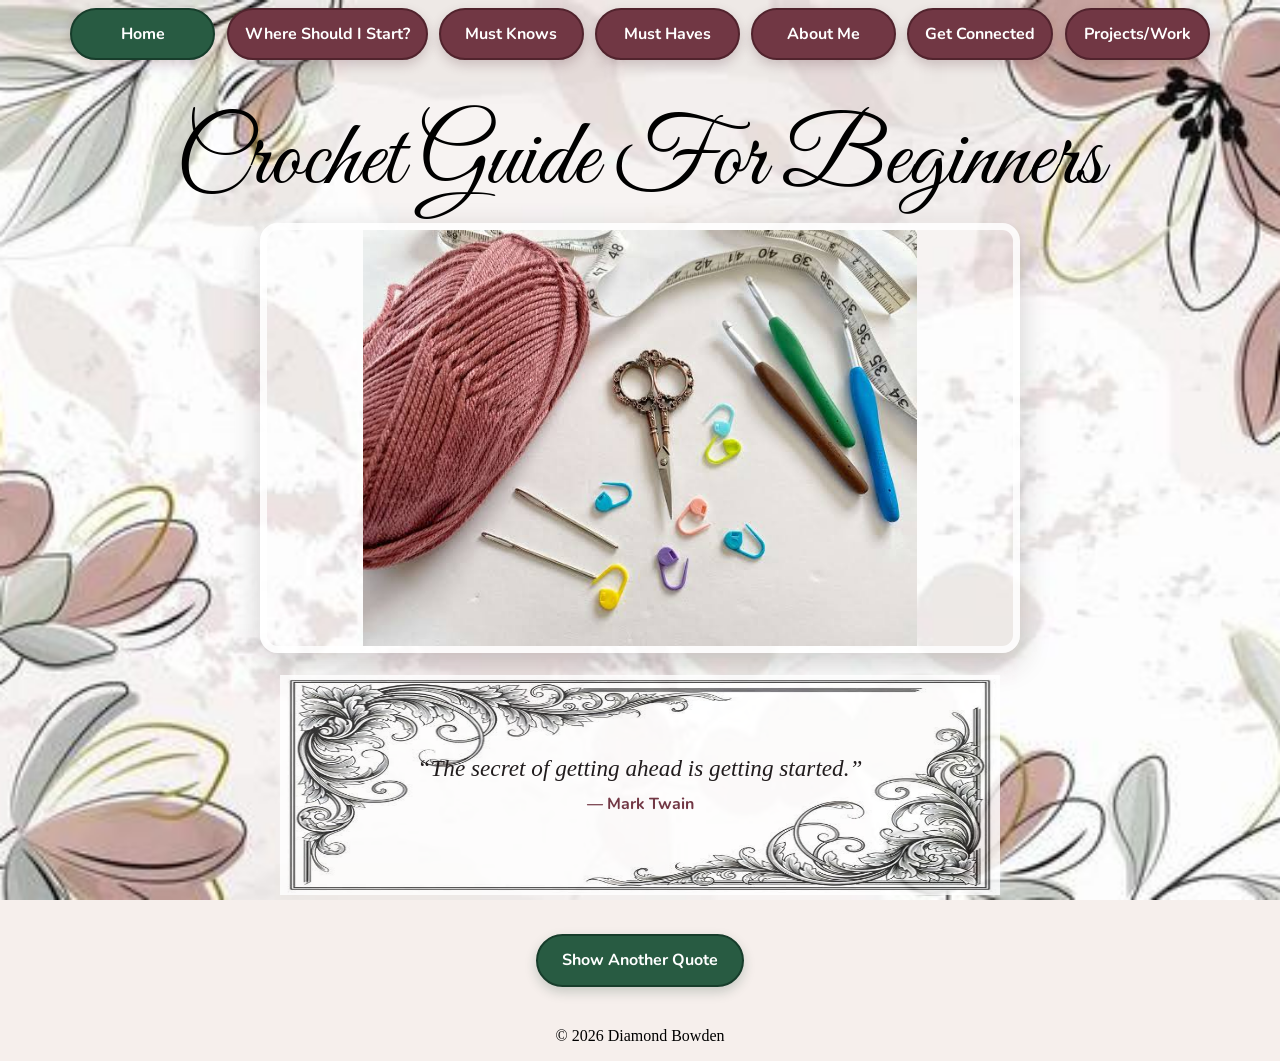
<file: index.html>
<!DOCTYPE html>
<html lang="en">
<head>
  <meta charset="UTF-8"><meta name="viewport" content="width=device-width, initial-scale=1.0">
  <meta name="description" content="Diamond's beginner-friendly guide to crochet.">
  <title>Crochet Guide For Beginners</title>
  <link rel="preconnect" href="https://fonts.googleapis.com"><link rel="preconnect" href="https://fonts.gstatic.com" crossorigin>
  <link href="https://fonts.googleapis.com/css2?family=Great+Vibes&family=Nunito:wght@400;600;700&display=swap" rel="stylesheet">
  <link rel="stylesheet" href="assets/css/style.css"><script src="assets/js/script.js" defer></script>
</head>
<body>
  <a class="skip-link" href="#main-content">Skip to main content</a>
  <nav class="page-nav" aria-label="Main navigation">
    <a href="index.html" aria-current="page">Home</a><a href="start.html">Where Should I Start?</a><a href="must-knows.html">Must Knows</a><a href="must-haves.html">Must Haves</a><a href="about.html">About Me</a><a href="connected.html">Get Connected</a><a href="projects.html">Projects/Work</a>
  </nav>
  <header class="page-header"><h1 class="page-title">Crochet Guide For Beginners</h1></header>
  <main class="page-content home-content" id="main-content">
    <img class="hero-image slide-in" src="assets/images/crochet_materials.jpg" alt="Colorful yarn, crochet hooks, scissors, and other crochet materials">
    <section class="quote-scroll" aria-label="Inspirational quote"><div class="quote-content">
      <blockquote id="quote-text">“The secret of getting ahead is getting started.”</blockquote><p id="quote-author">— Mark Twain</p>
    </div></section>
    <button class="action-button" id="next-quote" type="button">Show Another Quote</button>
  </main>
  <footer class="site-footer">&copy; 2026 Diamond Bowden</footer>
</body>
</html>
</file>
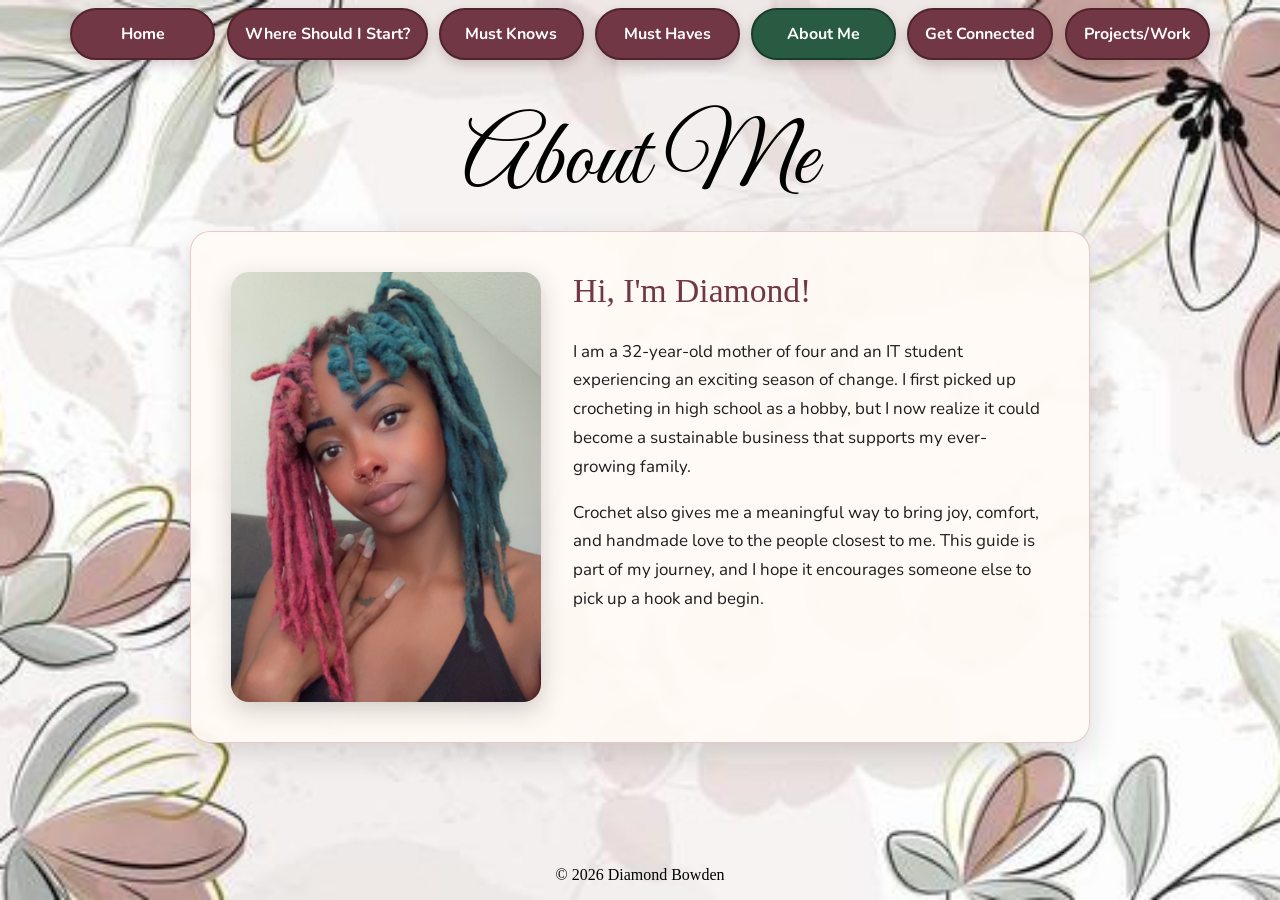
<file: about.html>
<!DOCTYPE html>
<html lang="en">
<head>
  <meta charset="UTF-8"><meta name="viewport" content="width=device-width, initial-scale=1.0"><meta name="description" content="Meet Diamond, the creator of this beginner crochet guide.">
  <title>About Me | Crochet Guide</title>
  <link rel="preconnect" href="https://fonts.googleapis.com"><link rel="preconnect" href="https://fonts.gstatic.com" crossorigin><link href="https://fonts.googleapis.com/css2?family=Great+Vibes&family=Nunito:wght@400;600;700&display=swap" rel="stylesheet"><link rel="stylesheet" href="assets/css/style.css">
</head>
<body>
  <a class="skip-link" href="#main-content">Skip to main content</a>
  <nav class="page-nav" aria-label="Main navigation"><a href="index.html">Home</a><a href="start.html">Where Should I Start?</a><a href="must-knows.html">Must Knows</a><a href="must-haves.html">Must Haves</a><a href="about.html" aria-current="page">About Me</a><a href="connected.html">Get Connected</a><a href="projects.html">Projects/Work</a></nav>
  <header class="page-header"><h1 class="page-title">About Me</h1></header>
  <main class="page-content" id="main-content"><section class="content-card about-card">
    <img class="profile-image" src="assets/images/profile_pic.JPG" alt="Portrait of Diamond, creator of the Crochet Guide">
    <div><h2>Hi, I'm Diamond!</h2>
      <p>I am a 32-year-old mother of four and an IT student experiencing an exciting season of change. I first picked up crocheting in high school as a hobby, but I now realize it could become a sustainable business that supports my ever-growing family.</p>
      <p>Crochet also gives me a meaningful way to bring joy, comfort, and handmade love to the people closest to me. This guide is part of my journey, and I hope it encourages someone else to pick up a hook and begin.</p>
    </div>
  </section></main>
  <footer class="site-footer">&copy; 2026 Diamond Bowden</footer>
</body>
</html>
</file>
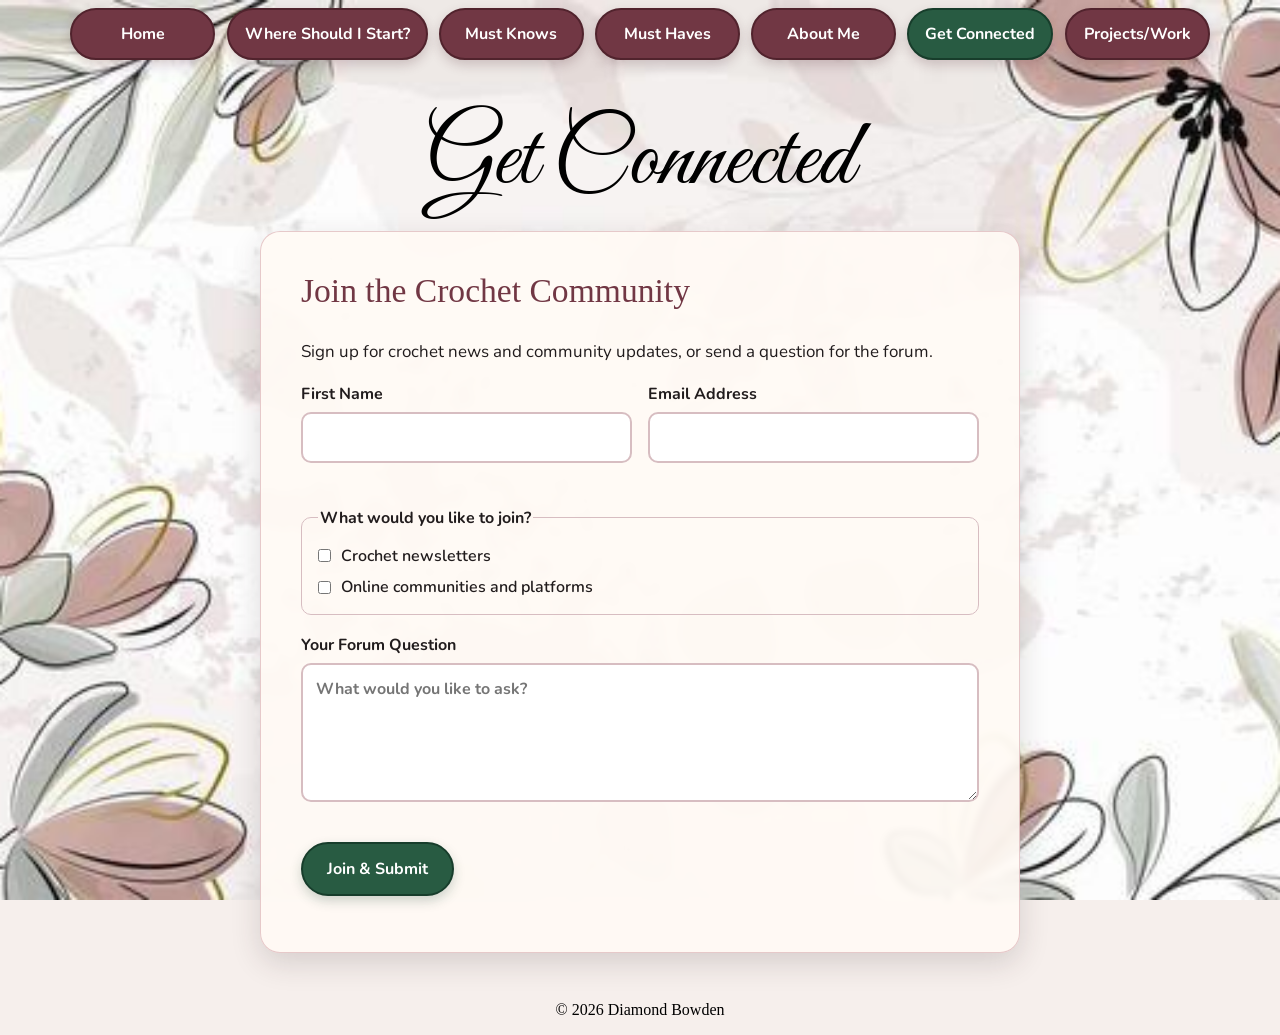
<file: connected.html>
<!DOCTYPE html>
<html lang="en">
<head>
  <meta charset="UTF-8"><meta name="viewport" content="width=device-width, initial-scale=1.0"><meta name="description" content="Join Diamond's crochet community and ask a question.">
  <title>Get Connected | Crochet Guide</title>
  <link rel="preconnect" href="https://fonts.googleapis.com"><link rel="preconnect" href="https://fonts.gstatic.com" crossorigin><link href="https://fonts.googleapis.com/css2?family=Great+Vibes&family=Nunito:wght@400;600;700&display=swap" rel="stylesheet"><link rel="stylesheet" href="assets/css/style.css"><script src="assets/js/script.js" defer></script>
</head>
<body>
  <a class="skip-link" href="#main-content">Skip to main content</a>
  <nav class="page-nav" aria-label="Main navigation"><a href="index.html">Home</a><a href="start.html">Where Should I Start?</a><a href="must-knows.html">Must Knows</a><a href="must-haves.html">Must Haves</a><a href="about.html">About Me</a><a href="connected.html" aria-current="page">Get Connected</a><a href="projects.html">Projects/Work</a></nav>
  <header class="page-header"><h1 class="page-title">Get Connected</h1></header>
  <main class="page-content" id="main-content"><section class="content-card form-card">
    <h2>Join the Crochet Community</h2><p>Sign up for crochet news and community updates, or send a question for the forum.</p>
    <form id="community-form" novalidate>
      <div class="form-grid">
        <label>First Name<input type="text" id="first-name" name="firstName" minlength="3" required aria-describedby="name-error"><span class="error" id="name-error" aria-live="polite"></span></label>
        <label>Email Address<input type="email" id="email" name="email" required aria-describedby="email-error"><span class="error" id="email-error" aria-live="polite"></span></label>
      </div>
      <fieldset><legend>What would you like to join?</legend>
        <label class="check-label"><input type="checkbox" name="interests" value="newsletter"> Crochet newsletters</label>
        <label class="check-label"><input type="checkbox" name="interests" value="community"> Online communities and platforms</label>
      </fieldset>
      <label>Your Forum Question<textarea id="question" name="question" rows="5" minlength="3" placeholder="What would you like to ask?" aria-describedby="question-error"></textarea><span class="error" id="question-error" aria-live="polite"></span></label>
      <button class="submit-button" type="submit">Join &amp; Submit</button><p class="success-message" id="form-message" aria-live="polite"></p>
    </form>
  </section></main>
  <footer class="site-footer">&copy; 2026 Diamond Bowden</footer>
</body>
</html>
</file>
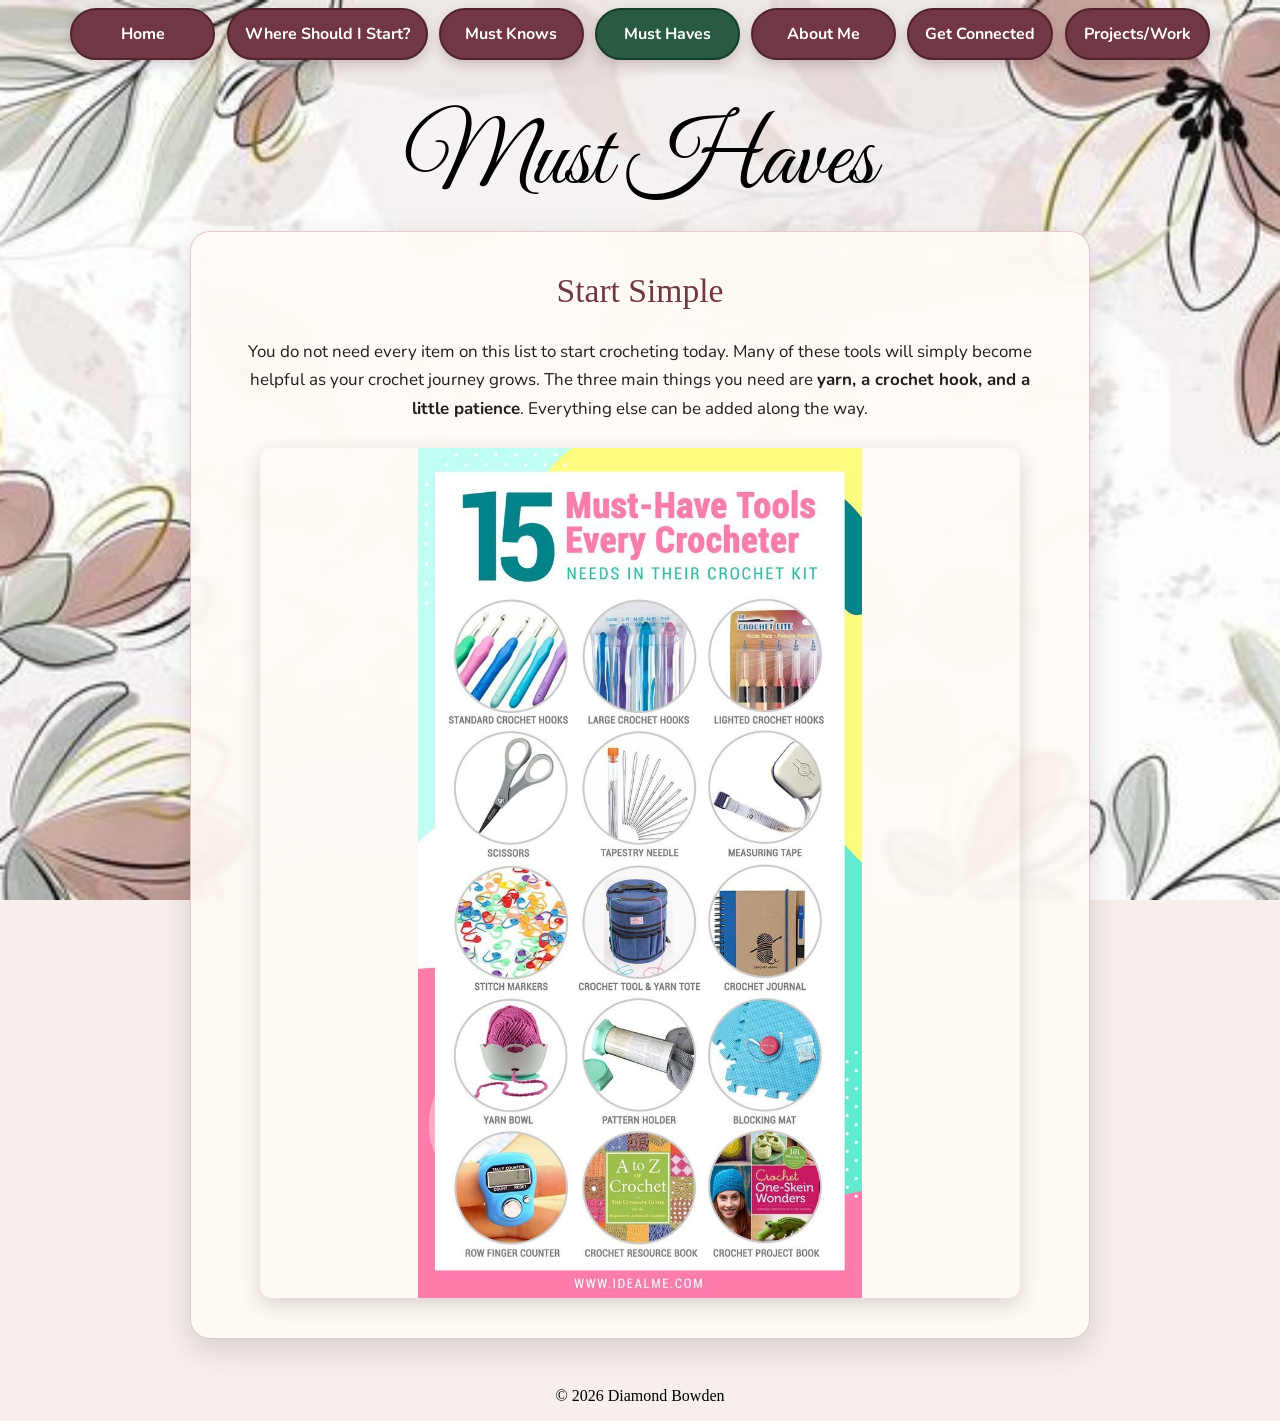
<file: must-haves.html>
<!DOCTYPE html>
<html lang="en">
<head>
  <meta charset="UTF-8"><meta name="viewport" content="width=device-width, initial-scale=1.0"><meta name="description" content="Helpful crochet tools and the three essentials needed to begin.">
  <title>Must Haves | Crochet Guide</title>
  <link rel="preconnect" href="https://fonts.googleapis.com"><link rel="preconnect" href="https://fonts.gstatic.com" crossorigin><link href="https://fonts.googleapis.com/css2?family=Great+Vibes&family=Nunito:wght@400;600;700&display=swap" rel="stylesheet"><link rel="stylesheet" href="assets/css/style.css">
</head>
<body>
  <a class="skip-link" href="#main-content">Skip to main content</a>
  <nav class="page-nav" aria-label="Main navigation"><a href="index.html">Home</a><a href="start.html">Where Should I Start?</a><a href="must-knows.html">Must Knows</a><a href="must-haves.html" aria-current="page">Must Haves</a><a href="about.html">About Me</a><a href="connected.html">Get Connected</a><a href="projects.html">Projects/Work</a></nav>
  <header class="page-header"><h1 class="page-title">Must Haves</h1></header>
  <main class="page-content" id="main-content"><section class="content-card centered-card">
    <h2>Start Simple</h2>
    <p>You do not need every item on this list to start crocheting today. Many of these tools will simply become helpful as your crochet journey grows. The three main things you need are <strong>yarn, a crochet hook, and a little patience</strong>. Everything else can be added along the way.</p>
    <img class="reference-image poster" src="assets/images/must_haves_materials.jpg" alt="Fifteen useful crochet tools, including hooks, scissors, needles, and stitch markers">
  </section></main>
  <footer class="site-footer">&copy; 2026 Diamond Bowden</footer>
</body>
</html>
</file>
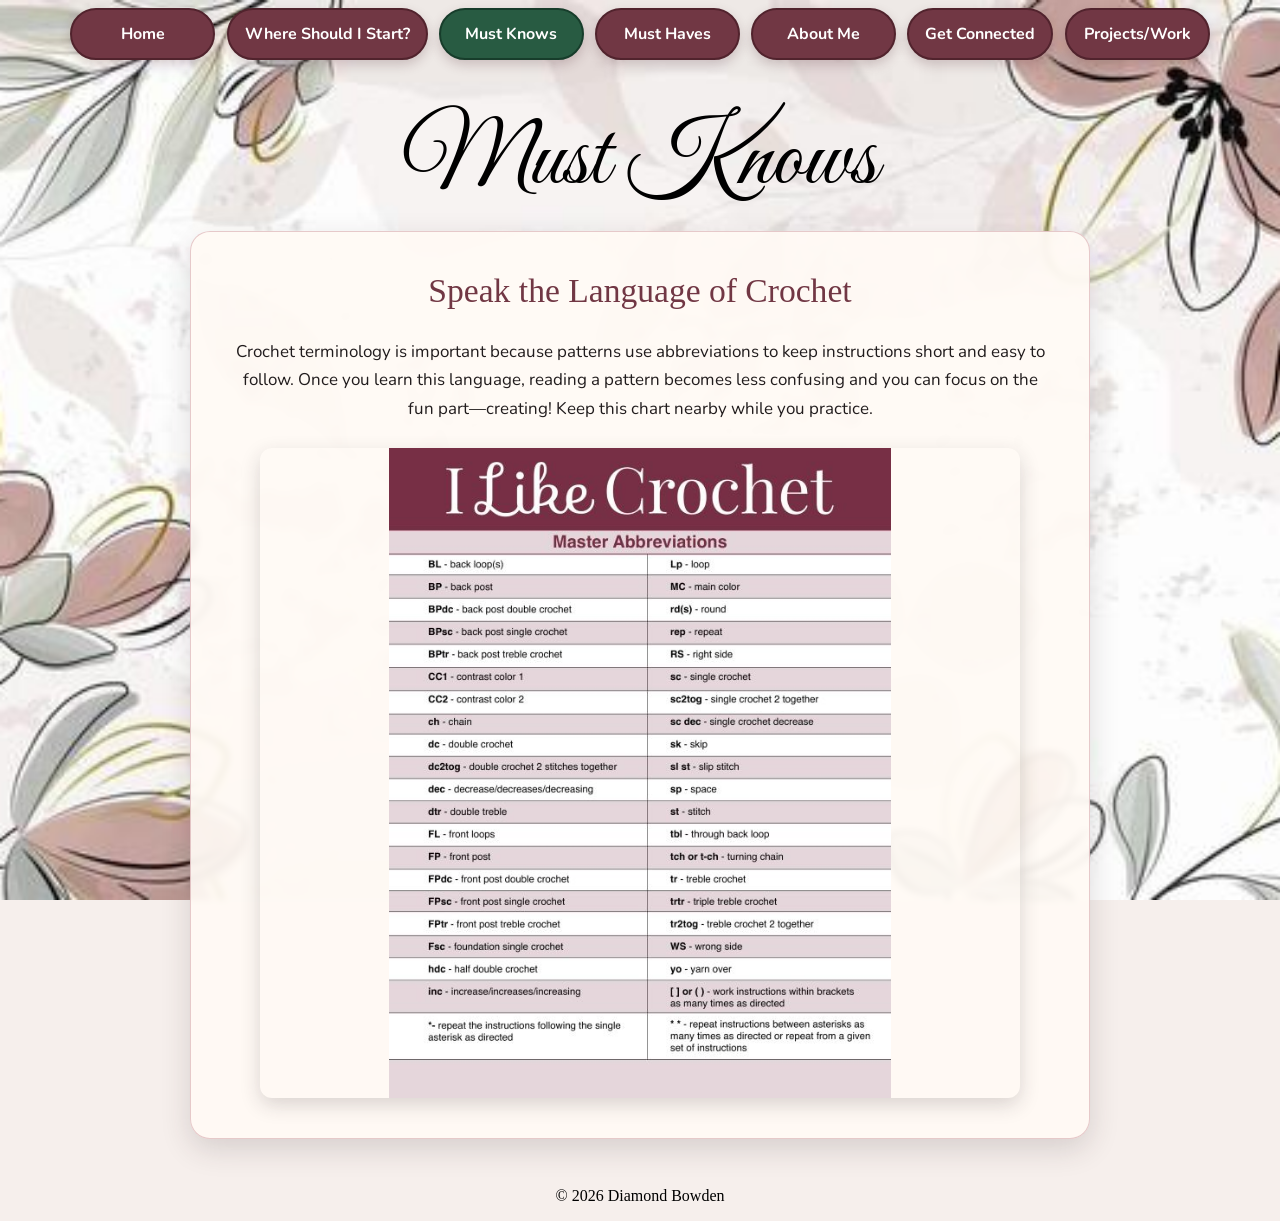
<file: must-knows.html>
<!DOCTYPE html>
<html lang="en">
<head>
  <meta charset="UTF-8"><meta name="viewport" content="width=device-width, initial-scale=1.0"><meta name="description" content="Essential crochet terminology for beginners.">
  <title>Must Knows | Crochet Guide</title>
  <link rel="preconnect" href="https://fonts.googleapis.com"><link rel="preconnect" href="https://fonts.gstatic.com" crossorigin><link href="https://fonts.googleapis.com/css2?family=Great+Vibes&family=Nunito:wght@400;600;700&display=swap" rel="stylesheet"><link rel="stylesheet" href="assets/css/style.css">
</head>
<body>
  <a class="skip-link" href="#main-content">Skip to main content</a>
  <nav class="page-nav" aria-label="Main navigation"><a href="index.html">Home</a><a href="start.html">Where Should I Start?</a><a href="must-knows.html" aria-current="page">Must Knows</a><a href="must-haves.html">Must Haves</a><a href="about.html">About Me</a><a href="connected.html">Get Connected</a><a href="projects.html">Projects/Work</a></nav>
  <header class="page-header"><h1 class="page-title">Must Knows</h1></header>
  <main class="page-content" id="main-content"><section class="content-card centered-card">
    <h2>Speak the Language of Crochet</h2>
    <p>Crochet terminology is important because patterns use abbreviations to keep instructions short and easy to follow. Once you learn this language, reading a pattern becomes less confusing and you can focus on the fun part—creating! Keep this chart nearby while you practice.</p>
    <img class="reference-image" src="assets/images/crochet_abbrevs.jpg" alt="Chart of common crochet abbreviations and their meanings">
  </section></main>
  <footer class="site-footer">&copy; 2026 Diamond Bowden</footer>
</body>
</html>
</file>
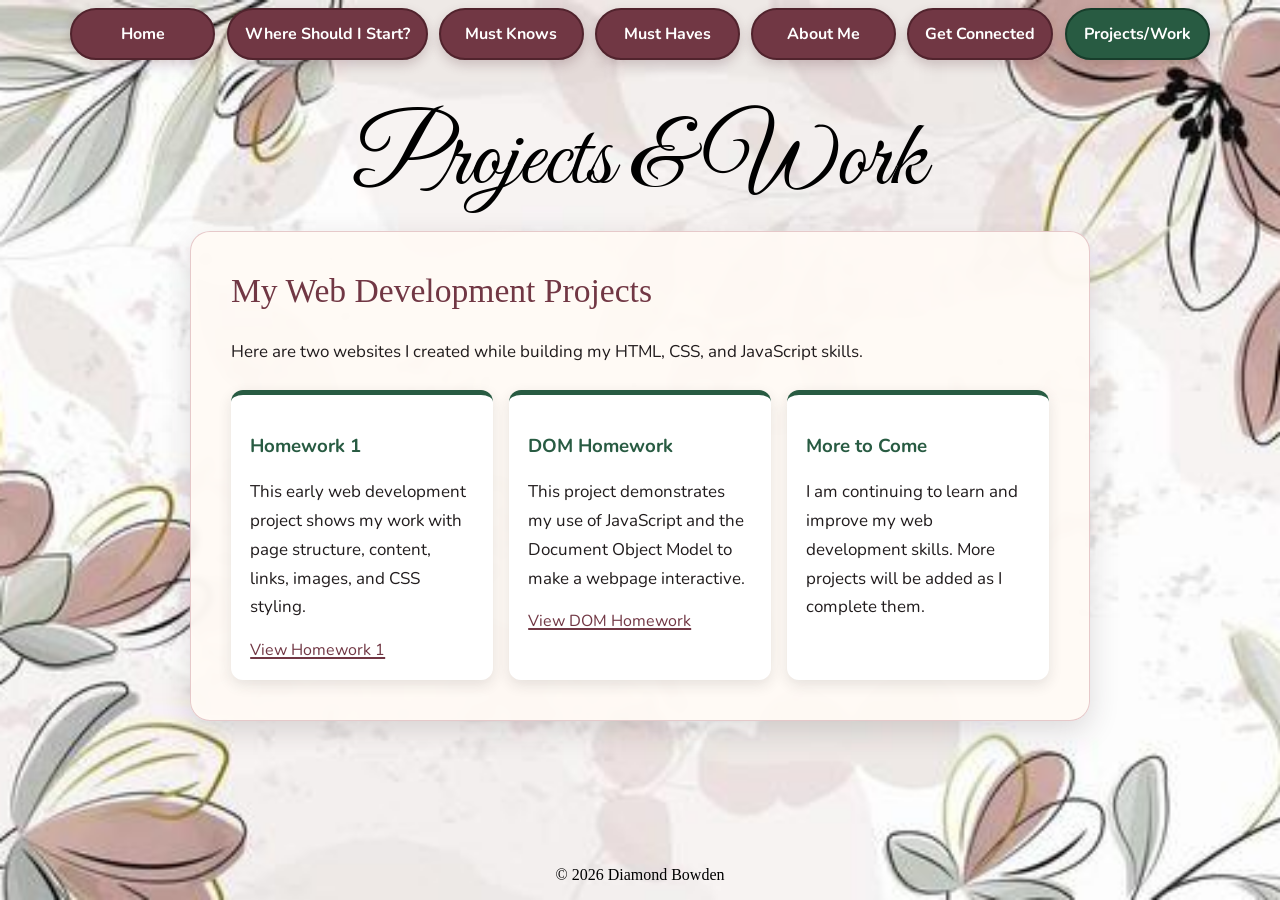
<file: projects.html>
<!DOCTYPE html>
<html lang="en">
<head>
  <meta charset="UTF-8"><meta name="viewport" content="width=device-width, initial-scale=1.0">
  <meta name="description" content="Explore Diamond's crochet learning projects and beginner resources.">
  <title>Projects &amp; Work | Diamond's Crochet Guide</title>
  <link rel="preconnect" href="https://fonts.googleapis.com"><link rel="preconnect" href="https://fonts.gstatic.com" crossorigin><link href="https://fonts.googleapis.com/css2?family=Great+Vibes&family=Nunito:wght@400;600;700&display=swap" rel="stylesheet"><link rel="stylesheet" href="assets/css/style.css">
</head>
<body>
  <a class="skip-link" href="#main-content">Skip to main content</a>
  <nav class="page-nav" aria-label="Main navigation"><a href="index.html">Home</a><a href="start.html">Where Should I Start?</a><a href="must-knows.html">Must Knows</a><a href="must-haves.html">Must Haves</a><a href="about.html">About Me</a><a href="connected.html">Get Connected</a><a href="projects.html" aria-current="page">Projects/Work</a></nav>
  <header class="page-header"><h1 class="page-title">Projects &amp; Work</h1></header>
  <main class="page-content" id="main-content">
    <section class="content-card"><h2>My Web Development Projects</h2><p>Here are two websites I created while building my HTML, CSS, and JavaScript skills.</p>
      <div class="project-grid">
        <article><h3>Homework 1</h3><p>This early web development project shows my work with page structure, content, links, images, and CSS styling.</p><a href="https://dbowden94.github.io/Homework_1/" target="_blank" rel="noopener noreferrer">View Homework 1 <span class="visually-hidden">(opens in a new tab)</span></a></article>
        <article><h3>DOM Homework</h3><p>This project demonstrates my use of JavaScript and the Document Object Model to make a webpage interactive.</p><a href="https://dbowden94.github.io/Dom-Homework/" target="_blank" rel="noopener noreferrer">View DOM Homework <span class="visually-hidden">(opens in a new tab)</span></a></article>
        <article><h3>More to Come</h3><p>I am continuing to learn and improve my web development skills. More projects will be added as I complete them.</p></article>
      </div>
    </section>
  </main>
  <footer class="site-footer">&copy; 2026 Diamond Bowden</footer>
</body>
</html>
</file>
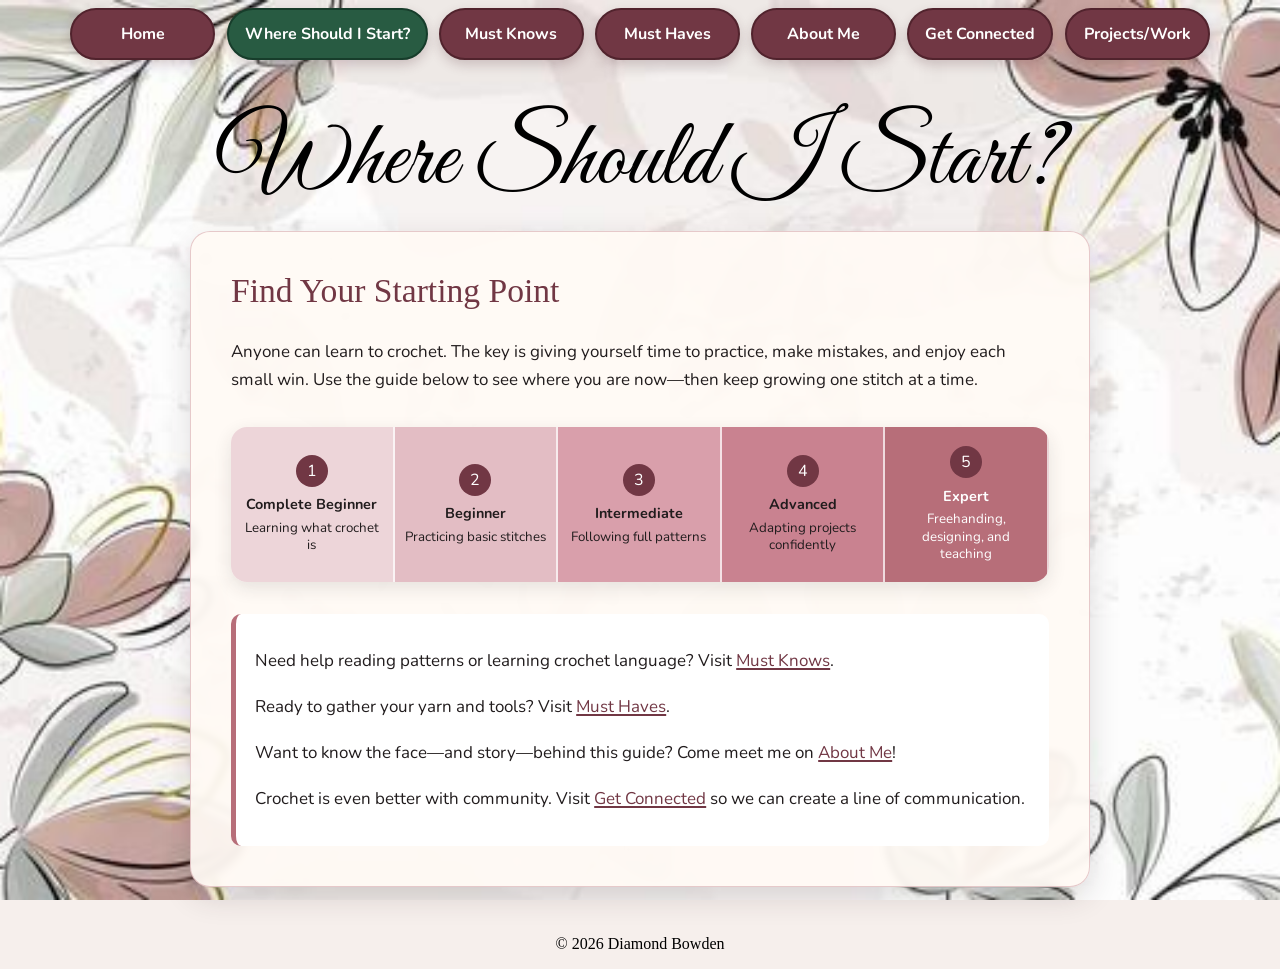
<file: start.html>
<!DOCTYPE html>
<html lang="en">
<head>
  <meta charset="UTF-8"><meta name="viewport" content="width=device-width, initial-scale=1.0"><meta name="description" content="Find your crochet skill level and take the next step.">
  <title>Where Should I Start? | Crochet Guide</title>
  <link rel="preconnect" href="https://fonts.googleapis.com"><link rel="preconnect" href="https://fonts.gstatic.com" crossorigin><link href="https://fonts.googleapis.com/css2?family=Great+Vibes&family=Nunito:wght@400;600;700&display=swap" rel="stylesheet"><link rel="stylesheet" href="assets/css/style.css">
</head>
<body>
  <a class="skip-link" href="#main-content">Skip to main content</a>
  <nav class="page-nav" aria-label="Main navigation"><a href="index.html">Home</a><a href="start.html" aria-current="page">Where Should I Start?</a><a href="must-knows.html">Must Knows</a><a href="must-haves.html">Must Haves</a><a href="about.html">About Me</a><a href="connected.html">Get Connected</a><a href="projects.html">Projects/Work</a></nav>
  <header class="page-header"><h1 class="page-title">Where Should I Start?</h1></header>
  <main class="page-content" id="main-content"><section class="content-card">
    <h2>Find Your Starting Point</h2>
    <p>Anyone can learn to crochet. The key is giving yourself time to practice, make mistakes, and enjoy each small win. Use the guide below to see where you are now—then keep growing one stitch at a time.</p>
    <div class="skill-gauge" aria-label="Crochet knowledge levels from complete beginner to expert">
      <div><span>1</span><strong>Complete Beginner</strong><small>Learning what crochet is</small></div>
      <div><span>2</span><strong>Beginner</strong><small>Practicing basic stitches</small></div>
      <div><span>3</span><strong>Intermediate</strong><small>Following full patterns</small></div>
      <div><span>4</span><strong>Advanced</strong><small>Adapting projects confidently</small></div>
      <div><span>5</span><strong>Expert</strong><small>Freehanding, designing, and teaching</small></div>
    </div>
    <div class="next-steps">
      <p>Need help reading patterns or learning crochet language? Visit <a href="must-knows.html">Must Knows</a>.</p>
      <p>Ready to gather your yarn and tools? Visit <a href="must-haves.html">Must Haves</a>.</p>
      <p>Want to know the face—and story—behind this guide? Come meet me on <a href="about.html">About Me</a>!</p>
      <p>Crochet is even better with community. Visit <a href="connected.html">Get Connected</a> so we can create a line of communication.</p>
    </div>
  </section></main>
  <footer class="site-footer">&copy; 2026 Diamond Bowden</footer>
</body>
</html>
</file>
<file: assets/css/style.css>
:root { --rose:#b76e79; --rose-dark:#713744; --green:#285b42; --ink:#211c1d; }
* { box-sizing:border-box; }
html { min-height:100%; }
body { margin:0; min-height:100vh; display:flex; flex-direction:column; color:var(--ink); font-family:'Nunito',Arial,sans-serif; background:#f6efec url('../images/floral_background.jpg') center/cover no-repeat fixed; }
.skip-link{position:absolute;top:0;left:1rem;z-index:10;padding:.75rem 1rem;color:#fff;background:#000;transform:translateY(-120%)}.skip-link:focus{transform:translateY(0)}
.visually-hidden{position:absolute;width:1px;height:1px;padding:0;margin:-1px;overflow:hidden;clip:rect(0,0,0,0);white-space:nowrap;border:0}
.page-header { padding:1.3rem 1rem .4rem; text-align:center; }
.page-title { margin:0; color:#000; font-family:'Great Vibes','Brush Script MT',cursive; font-size:clamp(3rem,8vw,6rem); font-weight:400; line-height:1.15; opacity:0; animation:title-fade 1.4s ease forwards; }
@keyframes title-fade { from{opacity:0;transform:translateY(-18px)} to{opacity:1;transform:translateY(0)} }
.page-content { flex:1; width:min(1100px,92%); margin:0 auto 1.5rem; }
.site-footer { padding:1rem; color:#000; font-family:'Times New Roman',Times,serif; text-align:center; }
.home-content { display:flex; flex-direction:column; align-items:center; gap:1.4rem; }
.hero-image { display:block; width:min(760px,90vw); max-height:430px; object-fit:contain; border:7px solid rgba(255,255,255,.82); border-radius:18px; box-shadow:0 10px 30px rgba(48,40,42,.22); }
.slide-in { animation:slide-left 1.3s cubic-bezier(.2,.8,.2,1) both; }
@keyframes slide-left { from{opacity:0;transform:translateX(-100vw)} to{opacity:1;transform:translateX(0)} }
.quote-scroll { position:relative; isolation:isolate; display:grid; place-items:center; width:min(720px,92vw); min-height:220px; padding:3.6rem 6rem; text-align:center; overflow:hidden; }
.quote-scroll::before { content:""; position:absolute; inset:0; z-index:-1; background:url('../images/scroll_border.jpg') center/100% 100% no-repeat; opacity:.8; }
.quote-content { transition:opacity .35s ease; }.quote-content.changing{opacity:0}
blockquote { margin:0; font-family:Georgia,serif; font-size:clamp(1.1rem,2.4vw,1.45rem); font-style:italic; }
#quote-author { margin:.65rem 0 0; color:var(--rose-dark); font-weight:700; }
.content-card { max-width:900px; margin:.5rem auto; padding:clamp(1.3rem,4vw,2.5rem); background:rgba(255,250,245,.92); border:1px solid rgba(183,110,121,.35); border-radius:20px; box-shadow:0 10px 30px rgba(48,40,42,.16); backdrop-filter:blur(3px); }
.content-card h2 { margin-top:0; color:var(--rose-dark); font-family:Georgia,serif; font-weight:normal; font-size:clamp(1.5rem,4vw,2.1rem); }
.content-card p { font-size:1.06rem; line-height:1.7; }.centered-card{text-align:center}
.reference-image { display:block; width:min(100%,760px); max-height:650px; margin:1.5rem auto 0; object-fit:contain; border-radius:12px; box-shadow:0 7px 20px rgba(48,40,42,.18); }.reference-image.poster{max-height:850px}
.skill-gauge { display:grid; grid-template-columns:repeat(5,1fr); margin:2rem 0; overflow:hidden; border-radius:16px; box-shadow:0 6px 18px rgba(48,40,42,.12); }
.skill-gauge div { display:flex; min-height:155px; padding:1rem .6rem; flex-direction:column; justify-content:center; align-items:center; text-align:center; background:#edd5d9; border-right:2px solid rgba(255,255,255,.7); }
.skill-gauge div:nth-child(2){background:#e3bdc4}.skill-gauge div:nth-child(3){background:#d99fab}.skill-gauge div:nth-child(4){background:#c98290}.skill-gauge div:nth-child(5){background:#b76e79;color:#fff}
.skill-gauge span { display:grid; width:2rem; height:2rem; margin-bottom:.45rem; place-items:center; color:#fff; background:var(--rose-dark); border-radius:50%; }.skill-gauge strong{font-size:.9rem}.skill-gauge small{margin-top:.35rem;line-height:1.3}
.next-steps { padding:1rem 1.2rem; background:#fff; border-left:5px solid var(--rose); border-radius:10px; } a{color:#713744;text-decoration-thickness:2px;text-underline-offset:2px}
.project-grid{display:grid;grid-template-columns:repeat(3,1fr);gap:1rem;margin-top:1.5rem}.project-grid article{padding:1.2rem;background:#fff;border-top:5px solid var(--green);border-radius:12px;box-shadow:0 5px 14px rgba(48,40,42,.12)}.project-grid h3{color:var(--green)}
.about-card { display:grid; grid-template-columns:minmax(210px,310px) 1fr; gap:2rem; align-items:start; }.profile-image{width:100%;max-height:430px;object-fit:cover;object-position:center 20%;border-radius:18px;box-shadow:0 8px 24px rgba(48,40,42,.22)}
.form-card{max-width:760px}.form-grid{display:grid;grid-template-columns:1fr 1fr;gap:1rem}label,legend{font-weight:700}
input,textarea{display:block;width:100%;margin-top:.4rem;padding:.8rem;color:var(--ink);font:inherit;background:#fff;border:2px solid #d7bdc1;border-radius:10px}input:focus,textarea:focus{outline:3px solid rgba(183,110,121,.23);border-color:var(--rose)}
fieldset{display:grid;gap:.6rem;margin:1.2rem 0;padding:1rem;border:1px solid #d7bdc1;border-radius:10px}.check-label{display:flex;gap:.6rem;align-items:center;font-weight:600}.check-label input{width:auto;margin:0}
.error{display:block;min-height:1.25rem;margin-top:.25rem;color:#8b1027;font-size:.86rem;font-weight:700}.action-button,.submit-button{margin-top:1rem;padding:.85rem 1.5rem;color:#fff;font:700 1rem 'Nunito',sans-serif;background:var(--green);border:2px solid #173d2b;border-radius:999px;cursor:pointer;box-shadow:0 5px 12px rgba(30,70,50,.22)}.action-button:hover,.submit-button:hover{background:#173d2b;transform:translateY(-1px)}.success-message{color:#235f3c;font-weight:700}
.page-nav{display:flex;flex-wrap:wrap;justify-content:center;gap:.7rem;padding:.5rem 1rem 1.6rem}.page-nav a{position:relative;overflow:hidden;min-width:145px;padding:.8rem 1rem;color:#fff;text-align:center;text-decoration:none;font-weight:700;background:var(--rose-dark);border:2px solid #51232d;border-radius:999px;box-shadow:0 5px 12px rgba(80,40,48,.22);transition:transform .2s,background-color .2s}.page-nav a[aria-current="page"]{background:var(--green);border-color:#173d2b}.page-nav a:hover,.page-nav a:focus-visible{transform:translateY(-3px);background:#51232d}
button:focus-visible,a:focus-visible,input:focus-visible,textarea:focus-visible{outline:3px solid #000;outline-offset:3px}
@keyframes button-shine { 0%,55%{left:-65%} 80%,100%{left:135%} }
@media(max-width:750px){.quote-scroll{min-height:180px;padding:2.5rem 3.2rem}.skill-gauge,.project-grid{grid-template-columns:1fr}.skill-gauge div{min-height:auto;border-right:0;border-bottom:2px solid #fff}.about-card{grid-template-columns:1fr}.profile-image{width:min(100%,330px)}.form-grid{grid-template-columns:1fr}.page-nav a{min-width:0;flex:1 1 100%}}
@media(max-width:380px){.page-content{width:94%}.content-card{padding:1rem}.quote-scroll{padding:2.25rem 2.4rem}.page-title{font-size:2.7rem}}
@media(prefers-reduced-motion:reduce){*,*::before,*::after{animation-duration:.01ms!important;animation-iteration-count:1!important;scroll-behavior:auto!important}}
</file>
